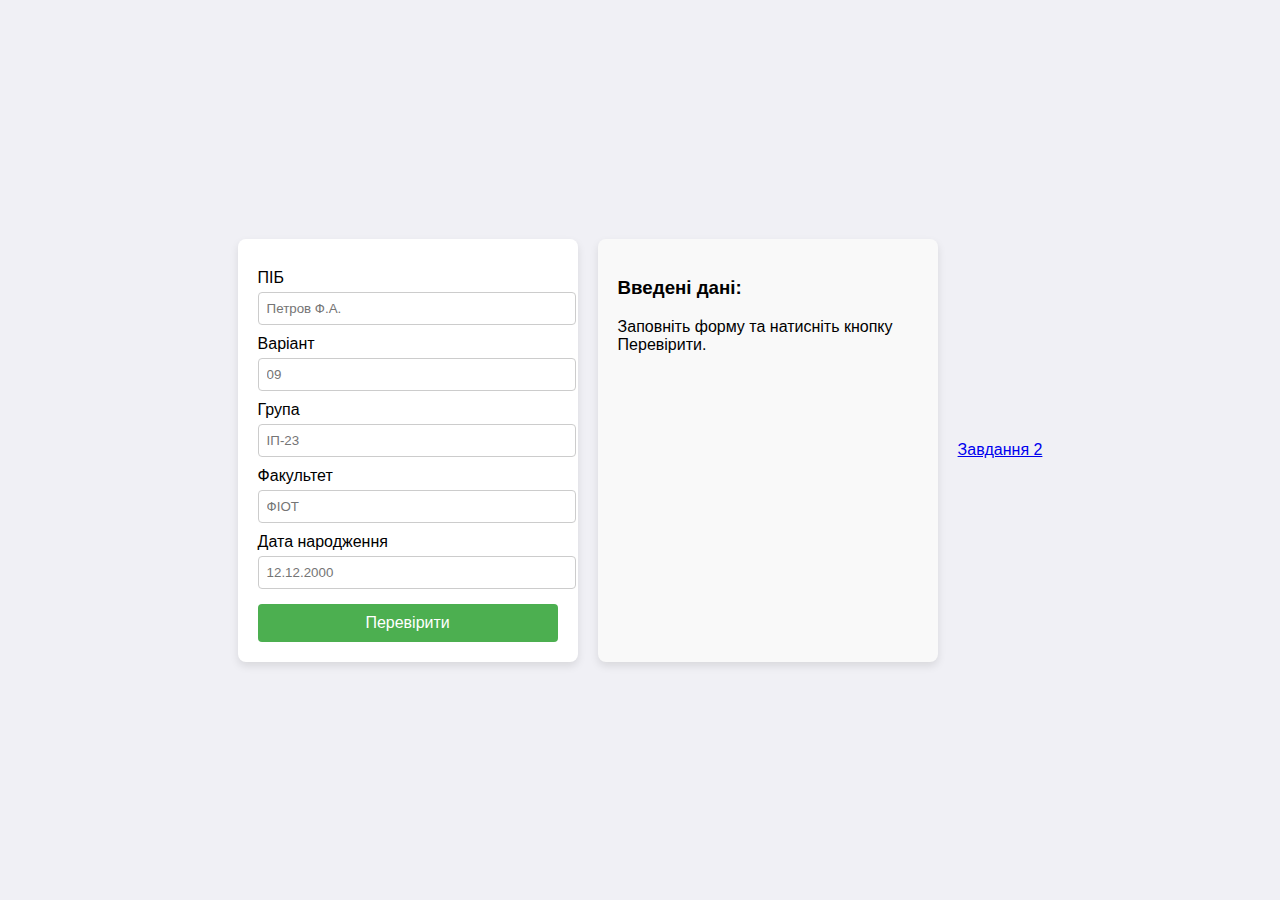
<file: index.html>
<!DOCTYPE html>
<html lang="uk">
<head>
    <meta charset="UTF-8">
    <meta name="viewport" content="width=device-width, initial-scale=1.0">
    <link rel="stylesheet" href="style.css">
    <title>Криворот Владислав Віталійович, група ІП-23, лабораторна 5 (завдання 1), Варіант 9</title>
</head>
<body>

<div class="container">
    <form id="myForm">

        <label for="pib">ПІБ</label>
        <input type="text" id="pib" name="pib" placeholder="Петров Ф.А."><br>

        <label for="variant">Варіант</label>
        <input type="text" id="variant" name="variant" placeholder="09"><br>

        <label for="group">Група</label>
        <input type="text" id="group" name="group" placeholder="ІП-23"><br>

        <label for="faculty">Факультет</label>
        <input type="text" id="faculty" name="faculty" placeholder="ФІОТ"><br>

        <label for="birthdate">Дата народження</label>
        <input type="text" id="birthdate" name="birthdate" placeholder="12.12.2000"><br>

        <button type="button" onclick="validateForm()">Перевірити</button>
    </form>

    <div class="result" id="result">
        <h3>Введені дані:</h3>
        <p id="output">Заповніть форму та натисніть кнопку Перевірити.</p>
    </div>
</div>
<div class="ex2"><a href="index2.html">Завдання 2</a></div>

<script src="script.js"></script>
</body>
</html>
</file>
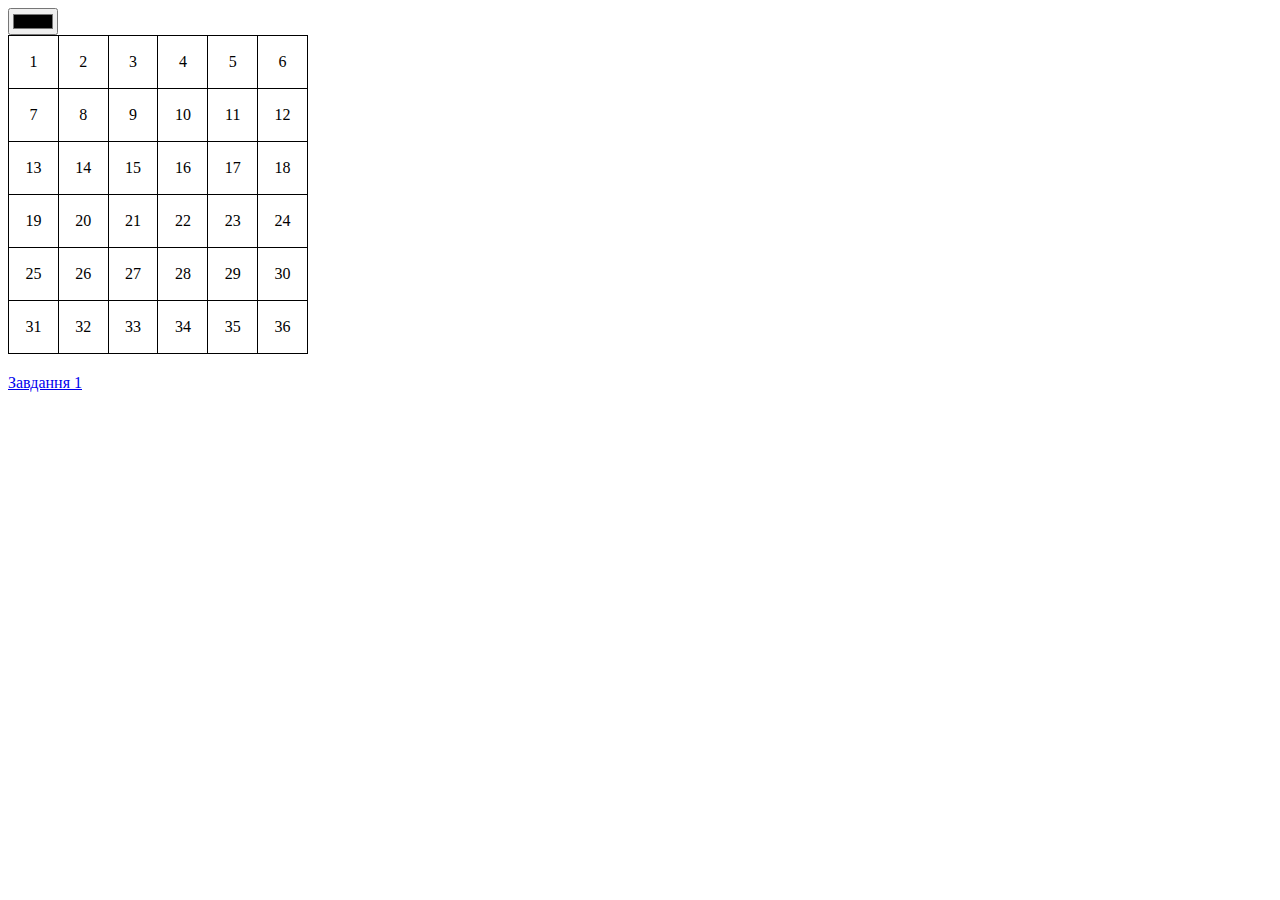
<file: index2.html>
<!DOCTYPE html>
<html lang="uk">
<head>
<meta charset="UTF-8">
<meta name="viewport" content="width=device-width, initial-scale=1.0">
<link rel="stylesheet" href="style2.css">
<title>Криворот Владислав Віталійович, група ІП-23, лабораторна 5 (завдання 2), Варіант 9</title>
</head>
<body>

<input type="color" id="colorPicker">

<table id="table">
</table>
<div class="ex1"><a href="index.html">Завдання 1</a></div>


<script src="script2.js"></script>

</body>
</html>
</file>
<file: style.css>
body {
    font-family: Arial, sans-serif;
    display: flex;
    justify-content: center;
    align-items: center;
    min-height: 100vh;
    margin: 0;
    background-color: #f0f0f5;
    flex-wrap: wrap;
}
.container {
    display: flex;
    gap: 20px;
}
form {
    padding: 20px;
    background-color: #ffffff;
    border-radius: 8px;
    box-shadow: 0 4px 8px rgba(0, 0, 0, 0.1);
    width: 300px;
}
form label {
    display: block;
    margin-top: 10px;
}
input {
    width: 100%;
    padding: 8px;
    margin-top: 5px;
    border: 1px solid #ccc;
    border-radius: 4px;
}
input.error {
    border-color: red;
    background-color: #ffe6e6;
}
button {
    margin-top: 15px;
    padding: 10px;
    width: 100%;
    background-color: #4CAF50;
    color: white;
    border: none;
    border-radius: 4px;
    cursor: pointer;
    font-size: 16px;
}
button:hover {
    background-color: #45a049;
}
.result {
    padding: 20px;
    background-color: #f9f9f9;
    border-radius: 8px;
    box-shadow: 0 4px 8px rgba(0, 0, 0, 0.1);
    width: 300px;
}
.ex2{
    margin-left: 20px;
}
</file>
<file: style2.css>
table {
    border-collapse: collapse;
    width: 300px;
    height: 300px;
}
td {
    border: 1px solid #000;
    width: 50px;
    height: 50px;
    text-align: center;
    vertical-align: middle;
    cursor: pointer;
}
.ex1{
    margin-top: 20px;
}
</file>
